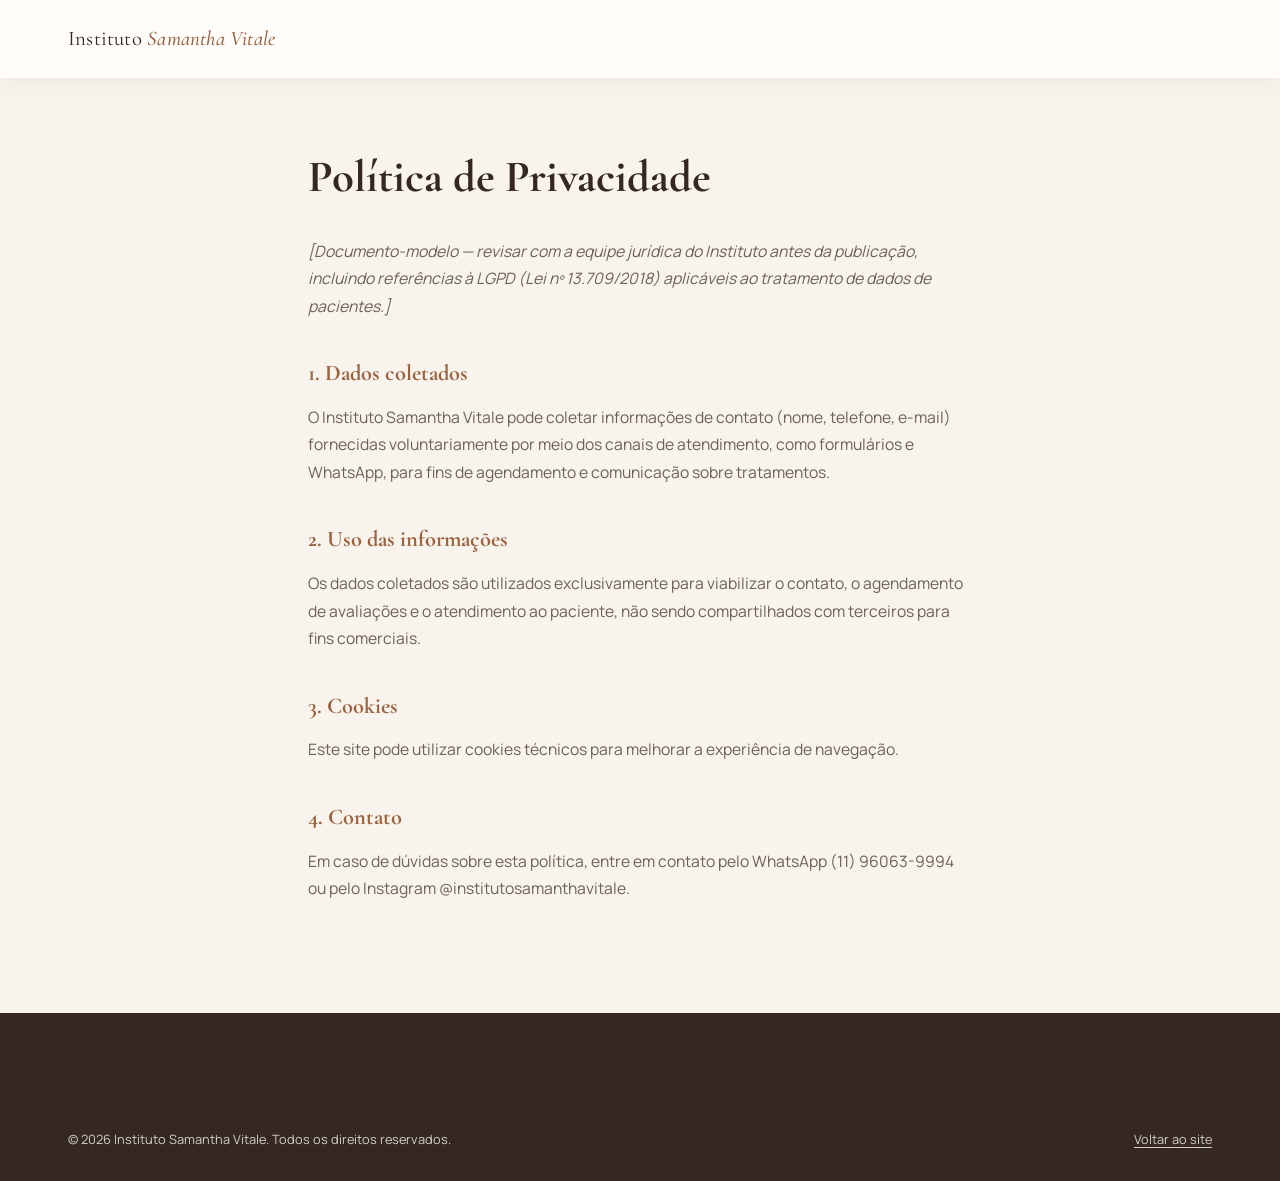
<file: privacidade.html>
<!DOCTYPE html>
<html lang="pt-BR">
<head>
<meta charset="UTF-8">
<meta name="viewport" content="width=device-width, initial-scale=1">
<title>Política de Privacidade | Instituto Samantha Vitale</title>
<meta name="robots" content="noindex, follow">
<link href="https://fonts.googleapis.com/css2?family=Cormorant+Garamond:ital,wght@0,400;0,500;0,600&family=Manrope:wght@400;500;600;700&display=swap" rel="stylesheet">
<link rel="icon" href="assets/img/favicon.svg" type="image/svg+xml">
<link rel="stylesheet" href="css/style.css">
<style>
  .policy-wrap { max-width: 760px; margin: 0 auto; padding: calc(78px + 4rem) var(--gutter) 6rem; }
  .policy-wrap h1 { font-family: var(--font-serif); font-size: clamp(2rem, 4vw, 2.8rem); margin-bottom: 1.5rem; }
  .policy-wrap h2 { font-family: var(--font-serif); font-size: 1.4rem; margin: 2.2rem 0 0.8rem; color: var(--caramelo); }
  .policy-wrap p, .policy-wrap li { color: var(--cafe-soft); font-size: 0.98rem; line-height: 1.75; margin-bottom: 0.9rem; }
  .policy-wrap ul { list-style: disc; padding-left: 1.3rem; }
</style>
</head>
<body>
<a class="skip-link" href="#conteudo">Pular para o conteúdo</a>
<header class="site-header is-scrolled">
  <div class="container header-inner">
    <a href="index.html" class="logo" aria-label="Instituto Samantha Vitale — página inicial">
      <span class="logo-text">Instituto <em>Samantha Vitale</em></span>
    </a>
  </div>
</header>
<main id="conteudo" class="policy-wrap">
  <h1>Política de Privacidade</h1>
  <p><em>[Documento-modelo — revisar com a equipe jurídica do Instituto antes da publicação, incluindo referências à LGPD (Lei nº 13.709/2018) aplicáveis ao tratamento de dados de pacientes.]</em></p>

  <h2>1. Dados coletados</h2>
  <p>O Instituto Samantha Vitale pode coletar informações de contato (nome, telefone, e-mail) fornecidas voluntariamente por meio dos canais de atendimento, como formulários e WhatsApp, para fins de agendamento e comunicação sobre tratamentos.</p>

  <h2>2. Uso das informações</h2>
  <p>Os dados coletados são utilizados exclusivamente para viabilizar o contato, o agendamento de avaliações e o atendimento ao paciente, não sendo compartilhados com terceiros para fins comerciais.</p>

  <h2>3. Cookies</h2>
  <p>Este site pode utilizar cookies técnicos para melhorar a experiência de navegação.</p>

  <h2>4. Contato</h2>
  <p>Em caso de dúvidas sobre esta política, entre em contato pelo WhatsApp (11) 96063-9994 ou pelo Instagram @institutosamanthavitale.</p>
</main>
<footer class="site-footer">
  <div class="container footer-bottom">
    <p>© <span id="footer-year">2026</span> Instituto Samantha Vitale. Todos os direitos reservados.</p>
    <a href="index.html">Voltar ao site</a>
  </div>
</footer>
<script src="js/main.js" defer></script>
</body>
</html>
</file>
<file: css/style.css>
/* =========================================================
   Instituto Samantha Vitale — Design System
   Paleta: marfim, off-white, nude, bege-rosado, caramelo, bronze, café
   Tipografia: Cormorant Garamond (editorial) + Manrope (funcional)
   ========================================================= */

:root {
  --marfim: #F8F3ED;
  --offwhite: #FFFDFC;
  --nude: #EAD8C8;
  --bege-rosado: #D6B9A4;
  --caramelo: #9B633F;
  --caramelo-dark: #7f5031;
  --bronze: #B17A50;
  --cafe: #342820;
  --cafe-soft: rgba(52, 40, 32, 0.72);

  --font-serif: 'Cormorant Garamond', 'Times New Roman', serif;
  --font-sans: 'Manrope', -apple-system, BlinkMacSystemFont, 'Segoe UI', sans-serif;

  --container-w: 1240px;
  --gutter: clamp(1.25rem, 4vw, 3rem);

  --radius-s: 2px;
  --radius-m: 4px;

  --ease: cubic-bezier(0.22, 1, 0.36, 1);
  --dur-s: 220ms;
  --dur-m: 380ms;
  --dur-l: 480ms;

  --shadow-soft: 0 8px 30px rgba(52, 40, 32, 0.08);
  --shadow-header: 0 2px 24px rgba(52, 40, 32, 0.06);
}

/* ---------- Reset ---------- */
*, *::before, *::after { box-sizing: border-box; }
html { scroll-behavior: smooth; }
@media (prefers-reduced-motion: reduce) {
  html { scroll-behavior: auto; }
  * { animation-duration: 0.01ms !important; animation-iteration-count: 1 !important; transition-duration: 0.01ms !important; scroll-behavior: auto !important; }
}
body, h1, h2, h3, h4, p, figure, ul, ol { margin: 0; }
ul { padding: 0; list-style: none; }
img { max-width: 100%; display: block; }
a { color: inherit; text-decoration: none; }
button { font: inherit; color: inherit; background: none; border: none; cursor: pointer; padding: 0; }
address { font-style: normal; }
input { font: inherit; }

html, body { width: 100%; overflow-x: hidden; }

body {
  background: var(--marfim);
  color: var(--cafe);
  font-family: var(--font-sans);
  font-size: 16px;
  line-height: 1.6;
  -webkit-font-smoothing: antialiased;
  text-rendering: optimizeLegibility;
}

.container {
  max-width: var(--container-w);
  margin: 0 auto;
  padding: 0 var(--gutter);
}

/* ---------- Skip link ---------- */
.skip-link {
  position: absolute;
  left: -999px;
  top: 0;
  background: var(--cafe);
  color: var(--offwhite);
  padding: 0.9rem 1.4rem;
  z-index: 999;
  border-radius: 0 0 var(--radius-m) 0;
}
.skip-link:focus {
  left: 0;
}

/* ---------- Focus states ---------- */
a:focus-visible,
button:focus-visible,
input:focus-visible {
  outline: 2px solid var(--caramelo);
  outline-offset: 3px;
}

/* ---------- Typography ---------- */
.eyebrow {
  font-family: var(--font-sans);
  font-size: 0.78rem;
  font-weight: 700;
  letter-spacing: 0.18em;
  text-transform: uppercase;
  color: var(--caramelo);
  margin-bottom: 1rem;
}
.eyebrow-light { color: var(--bege-rosado); }

.h1 {
  font-family: var(--font-serif);
  font-weight: 500;
  font-size: clamp(2.35rem, 5.2vw, 3.9rem);
  line-height: 1.12;
  color: var(--cafe);
  letter-spacing: -0.01em;
  max-width: 16ch;
}

.h2 {
  font-family: var(--font-serif);
  font-weight: 500;
  font-size: clamp(1.9rem, 3.4vw, 2.85rem);
  line-height: 1.18;
  color: var(--cafe);
  letter-spacing: -0.01em;
  max-width: 20ch;
}
.h2-light { color: var(--offwhite); }

.body-lg {
  font-size: clamp(1.02rem, 1.4vw, 1.2rem);
  line-height: 1.65;
  color: var(--cafe-soft);
  max-width: 52ch;
}
.body-lg-light { color: rgba(255, 253, 252, 0.82); }

.lead {
  font-size: clamp(1.02rem, 1.4vw, 1.2rem);
  line-height: 1.65;
  color: var(--cafe-soft);
  max-width: 46ch;
  margin-top: 1.5rem;
}

.section-head { max-width: 640px; margin-bottom: clamp(2.5rem, 5vw, 4rem); }
.section-head-light { max-width: 640px; }

.text-link {
  color: var(--caramelo);
  font-weight: 600;
  font-size: 0.95rem;
  position: relative;
  padding-bottom: 2px;
  background-image: linear-gradient(var(--caramelo), var(--caramelo));
  background-size: 0% 1px;
  background-position: left bottom;
  background-repeat: no-repeat;
  transition: background-size var(--dur-m) var(--ease);
}
.text-link:hover,
.text-link:focus-visible { background-size: 100% 1px; }
.text-link span { display: inline-block; transition: transform var(--dur-s) var(--ease); }
.text-link:hover span { transform: translateX(3px); }

/* ---------- Buttons ---------- */
.btn {
  display: inline-flex;
  align-items: center;
  gap: 0.5rem;
  font-family: var(--font-sans);
  font-weight: 600;
  font-size: 0.92rem;
  letter-spacing: 0.02em;
  padding: 0.95rem 1.9rem;
  border-radius: var(--radius-s);
  white-space: nowrap;
  transition: background var(--dur-s) var(--ease), color var(--dur-s) var(--ease), transform var(--dur-s) var(--ease), border-color var(--dur-s) var(--ease);
}
.btn-primary {
  background: var(--caramelo);
  color: var(--offwhite);
}
.btn-primary:hover, .btn-primary:focus-visible {
  background: var(--caramelo-dark);
  transform: translateY(-1px);
}
.btn-ghost {
  background: transparent;
  color: var(--cafe);
  border: 1px solid rgba(52, 40, 32, 0.28);
}
.btn-ghost:hover, .btn-ghost:focus-visible {
  border-color: var(--caramelo);
  color: var(--caramelo);
}
.btn-block { display: flex; justify-content: center; width: 100%; }
.btn-header { display: none; }

/* =========================================================
   HEADER
   ========================================================= */
.site-header {
  position: fixed;
  top: 0; left: 0; right: 0;
  z-index: 100;
  background: rgba(248, 243, 237, 0);
  transition: background var(--dur-m) var(--ease), box-shadow var(--dur-m) var(--ease), backdrop-filter var(--dur-m) var(--ease);
}
.site-header.is-scrolled {
  background: rgba(255, 253, 252, 0.88);
  backdrop-filter: blur(14px);
  -webkit-backdrop-filter: blur(14px);
  box-shadow: var(--shadow-header);
}
.header-inner {
  display: flex;
  align-items: center;
  justify-content: space-between;
  height: 78px;
}
.logo {
  display: inline-flex;
  align-items: center;
  gap: 0.6rem;
}
.logo-img { height: 30px; width: 30px; border-radius: 50%; object-fit: cover; display: none; }
.logo-img.loaded { display: block; }
.logo-text {
  font-family: var(--font-serif);
  font-size: 1.3rem;
  color: var(--cafe);
  letter-spacing: 0.01em;
}
.logo-text em { font-style: italic; color: var(--caramelo); font-weight: 500; }

.main-nav ul {
  display: none;
}
.header-actions { display: flex; align-items: center; gap: 1rem; }

/* Menu hamburguer */
.menu-toggle {
  width: 40px; height: 40px;
  display: inline-flex; flex-direction: column; align-items: center; justify-content: center; gap: 5px;
}
.menu-toggle span {
  width: 22px; height: 1.5px; background: var(--cafe);
  transition: transform var(--dur-s) var(--ease), opacity var(--dur-s) var(--ease);
}
.menu-toggle[aria-expanded="true"] span:nth-child(1) { transform: translateY(6.5px) rotate(45deg); }
.menu-toggle[aria-expanded="true"] span:nth-child(2) { opacity: 0; }
.menu-toggle[aria-expanded="true"] span:nth-child(3) { transform: translateY(-6.5px) rotate(-45deg); }

.mobile-nav {
  position: fixed;
  inset: 78px 0 0 0;
  background: var(--offwhite);
  padding: 2rem var(--gutter) 2rem;
  overflow-y: auto;
  transform: translateY(-8px);
  opacity: 0;
  visibility: hidden;
  transition: opacity var(--dur-m) var(--ease), transform var(--dur-m) var(--ease), visibility var(--dur-m);
}
.mobile-nav.is-open { opacity: 1; transform: translateY(0); visibility: visible; }
.mobile-nav ul { display: flex; flex-direction: column; margin-bottom: 2rem; }
.mobile-nav li { border-bottom: 1px solid rgba(52, 40, 32, 0.08); }
.mobile-nav a {
  display: block;
  padding: 1.1rem 0;
  font-family: var(--font-serif);
  font-size: 1.4rem;
  color: var(--cafe);
}

@media (min-width: 960px) {
  .btn-header { display: inline-flex; }
  .menu-toggle { display: none; }
  .mobile-nav { display: none; }
  .main-nav ul {
    display: flex;
    align-items: center;
    gap: clamp(1.1rem, 2vw, 2.1rem);
  }
  .main-nav a {
    font-size: 0.92rem;
    font-weight: 600;
    color: var(--cafe);
    position: relative;
    padding-bottom: 4px;
  }
  .main-nav a::after {
    content: '';
    position: absolute;
    left: 0; bottom: 0;
    width: 100%; height: 1px;
    background: var(--caramelo);
    transform: scaleX(0);
    transform-origin: left;
    transition: transform var(--dur-s) var(--ease);
  }
  .main-nav a:hover::after, .main-nav a:focus-visible::after { transform: scaleX(1); }
}

/* =========================================================
   PLACEHOLDER PHOTO SYSTEM
   ========================================================= */
.ph-photo {
  position: relative;
  overflow: hidden;
  background: linear-gradient(150deg, var(--nude) 0%, var(--bege-rosado) 55%, var(--bronze) 100%);
  display: flex;
  align-items: flex-end;
  justify-content: center;
  width: 100%;
  height: 100%;
}
.ph-photo::before {
  content: 'SV';
  position: absolute;
  inset: 0;
  display: flex;
  align-items: center;
  justify-content: center;
  font-family: var(--font-serif);
  font-style: italic;
  font-weight: 500;
  font-size: clamp(3.5rem, 12vw, 7rem);
  color: rgba(255, 253, 252, 0.32);
  letter-spacing: 0.02em;
  pointer-events: none;
}
.ph-photo img {
  position: absolute;
  inset: 0;
  width: 100%;
  height: 100%;
  object-fit: cover;
  opacity: 0;
  transition: opacity var(--dur-l) var(--ease), transform 900ms var(--ease);
}
.ph-photo.has-image img { opacity: 1; }
.ph-photo.has-image::before { display: none; }
.ph-photo.has-image .ph-label { display: none; }
.ph-photo .ph-label {
  position: relative;
  z-index: 2;
  width: 100%;
  text-align: left;
  font-size: 0.78rem;
  letter-spacing: 0.02em;
  color: var(--offwhite);
  padding: 2.4rem 1.4rem 1.2rem;
  background: linear-gradient(180deg, rgba(52, 40, 32, 0) 0%, rgba(52, 40, 32, 0.5) 100%);
}
.ph-photo .ph-label strong { display: block; font-family: var(--font-serif); font-style: italic; font-size: 1.15rem; font-weight: 500; }
.ph-photo .ph-label small { display: block; margin-top: 0.2rem; font-size: 0.7rem; opacity: 0.8; }

/* Zoom discreto no hover de fotografias reais */
.about-media:hover .ph-photo.has-image img,
.institute-media:hover .ph-photo.has-image img {
  transform: scale(1.03);
}

/* =========================================================
   HERO
   ========================================================= */
.hero {
  position: relative;
  padding-top: 78px;
  min-height: 90vh;
  display: flex;
  align-items: center;
  background: linear-gradient(180deg, var(--marfim) 0%, var(--offwhite) 100%);
}
.hero-grid {
  display: grid;
  grid-template-columns: 1fr;
  gap: 2.5rem;
  align-items: center;
  padding-top: 2.5rem;
  padding-bottom: 2.5rem;
}
.hero-text { max-width: 640px; }
.hero-meta {
  display: flex;
  flex-direction: column;
  gap: 0.4rem;
  margin-top: 1.75rem;
  font-size: 0.9rem;
  color: var(--cafe-soft);
  font-weight: 500;
}
.hero-meta .dot { color: var(--caramelo); margin: 0 0.35rem; }
.hero-ctas { display: flex; flex-wrap: wrap; gap: 0.9rem; margin-top: 2.1rem; }
.hero-media { width: 100%; }
.hero-media .ph-photo { aspect-ratio: 4 / 5; border-radius: var(--radius-m); }

@media (min-width: 900px) {
  .hero-grid {
    grid-template-columns: 55% 45%;
    gap: 3vw;
  }
  .hero-media { height: 74vh; max-height: 720px; }
  .hero-media .ph-photo { height: 100%; aspect-ratio: auto; border-radius: var(--radius-m) 0 0 var(--radius-m); }
}

/* =========================================================
   BARRA DE AUTORIDADE
   ========================================================= */
.authority-bar {
  background: var(--cafe);
  padding: 2.6rem 0;
}
.authority-grid {
  display: grid;
  grid-template-columns: 1fr 1fr;
  gap: 2rem 1.5rem;
}
.authority-item p {
  color: var(--offwhite);
  font-family: var(--font-serif);
  font-size: 1.15rem;
  line-height: 1.35;
}
.authority-number {
  display: block;
  color: var(--bronze);
  font-size: 0.72rem;
  font-family: var(--font-sans);
  font-weight: 700;
  letter-spacing: 0.15em;
  margin-bottom: 0.3rem;
}
@media (min-width: 900px) {
  .authority-grid { grid-template-columns: repeat(4, 1fr); gap: 2rem; }
}

/* =========================================================
   ABOUT
   ========================================================= */
.about { padding: clamp(4.5rem, 9vw, 8rem) 0; background: var(--offwhite); }
.about-grid {
  display: grid;
  grid-template-columns: 1fr;
  gap: 3rem;
  align-items: center;
}
.about-media .ph-photo { aspect-ratio: 4 / 5; border-radius: var(--radius-m); filter: grayscale(1); }
.about-media .ph-photo.has-image { filter: grayscale(1); }
.credential-list { margin: 1.75rem 0 2rem; display: flex; flex-direction: column; gap: 0.5rem; }
.credential-list li {
  font-size: 0.92rem;
  color: var(--cafe);
  padding-left: 1.1rem;
  position: relative;
}
.credential-list li::before {
  content: '';
  position: absolute;
  left: 0; top: 0.6em;
  width: 6px; height: 1px;
  background: var(--caramelo);
}
.credential-list li:first-child { font-family: var(--font-serif); font-size: 1.15rem; font-weight: 500; padding-left: 0; }
.credential-list li:first-child::before { display: none; }

@media (min-width: 900px) {
  .about-grid { grid-template-columns: 45% 1fr; gap: 5vw; }
}

/* =========================================================
   TREATMENTS
   ========================================================= */
.treatments { padding: clamp(4.5rem, 9vw, 8rem) 0; background: var(--marfim); }
.treatment-list { border-top: 1px solid rgba(52, 40, 32, 0.14); }
.treatment-row { border-bottom: 1px solid rgba(52, 40, 32, 0.14); }
.treatment-link {
  display: grid;
  grid-template-columns: auto 1fr auto;
  align-items: center;
  gap: 1rem 1.5rem;
  padding: 1.5rem 0.5rem;
  transition: background var(--dur-m) var(--ease), padding var(--dur-m) var(--ease);
}
.treatment-link:hover, .treatment-link:focus-visible {
  background: var(--nude);
  padding-left: 1.25rem;
  padding-right: 1.25rem;
}
.treatment-number {
  font-family: var(--font-serif);
  font-size: 1.1rem;
  color: var(--caramelo);
  min-width: 2.4ch;
}
.treatment-name {
  font-family: var(--font-serif);
  font-size: clamp(1.3rem, 2.6vw, 1.9rem);
  font-weight: 500;
  color: var(--cafe);
  grid-column: 2;
  grid-row: 1;
}
.treatment-desc {
  grid-column: 2;
  grid-row: 2;
  font-size: 0.88rem;
  color: var(--cafe-soft);
  max-width: 46ch;
  max-height: 0;
  opacity: 0;
  overflow: hidden;
  transition: max-height var(--dur-m) var(--ease), opacity var(--dur-m) var(--ease), margin-top var(--dur-m) var(--ease);
}
.treatment-link:hover .treatment-desc,
.treatment-link:focus-visible .treatment-desc {
  max-height: 3.5em;
  opacity: 1;
  margin-top: 0.5rem;
}
.treatment-arrow {
  grid-column: 3;
  grid-row: 1 / span 2;
  font-family: var(--font-serif);
  font-size: 1.4rem;
  color: var(--caramelo);
  transition: transform var(--dur-s) var(--ease);
}
.treatment-link:hover .treatment-arrow,
.treatment-link:focus-visible .treatment-arrow { transform: translateX(6px); }
.section-cta { margin-top: 2.5rem; }

@media (min-width: 640px) {
  .treatment-link { padding: 1.9rem 0.5rem; }
}

/* =========================================================
   VITALESKIN
   ========================================================= */
.vitaleskin {
  background: var(--nude);
  padding: clamp(4.5rem, 10vw, 9rem) 0;
}
.vitaleskin-grid { display: flex; justify-content: center; }
.vitaleskin-content {
  max-width: 640px;
  text-align: center;
  display: flex;
  flex-direction: column;
  align-items: center;
}
.vitaleskin-logo-wrap { margin-bottom: 1.75rem; }
.ph-logo {
  width: min(320px, 70vw);
  aspect-ratio: 874 / 704;
  border-radius: var(--radius-m);
  background: linear-gradient(150deg, var(--offwhite) 0%, var(--bege-rosado) 100%);
  box-shadow: var(--shadow-soft);
}
.ph-logo::before { display: none; }
.ph-logo img { object-fit: cover; opacity: 0; }
.ph-logo.has-image img { opacity: 1; }
.ph-logo .ph-label { align-items: center; text-align: center; }
.ph-label-logo strong { font-size: 1.3rem; }
.vitaleskin-content .h2 { max-width: 22ch; }
.vitaleskin-content .body-lg { max-width: 56ch; margin: 0 auto; }
.vitaleskin-content p + p { margin-top: 1rem; }
.vitaleskin-content .btn { margin-top: 1.75rem; }

/* =========================================================
   RESULTS / ANTES-DEPOIS
   ========================================================= */
.results { padding: clamp(4.5rem, 9vw, 8rem) 0; background: var(--offwhite); }
.results-grid {
  display: grid;
  grid-template-columns: 1fr;
  gap: 2rem;
}
.ba-card { display: flex; flex-direction: column; gap: 0.9rem; }
.ba-frame {
  position: relative;
  aspect-ratio: 1 / 1;
  border-radius: var(--radius-m);
  overflow: hidden;
  background: var(--nude);
  box-shadow: var(--shadow-soft);
}
.ba-frame img { width: 100%; height: 100%; object-fit: cover; display: block; transition: transform 900ms var(--ease); }
.ba-card:hover .ba-frame img { transform: scale(1.02); }
.ba-tag {
  position: absolute;
  top: 0.9rem;
  font-size: 0.66rem;
  font-weight: 700;
  letter-spacing: 0.14em;
  text-transform: uppercase;
  padding: 0.35rem 0.7rem;
  background: rgba(255, 253, 252, 0.88);
  color: var(--cafe);
  border-radius: 2px;
  z-index: 3;
}
.ba-tag-before { left: 0.9rem; }
.ba-tag-after { right: 0.9rem; }
.ba-caption { display: flex; justify-content: flex-end; }
.ba-expand {
  font-size: 0.82rem;
  font-weight: 600;
  color: var(--caramelo);
  padding: 0.4rem 0;
}
.ba-expand:hover { text-decoration: underline; }

.disclaimer {
  margin-top: 2.5rem;
  font-size: 0.8rem;
  color: var(--cafe-soft);
  font-style: italic;
  max-width: 60ch;
}
.results .section-cta { display: flex; }

@media (min-width: 720px) {
  .results-grid { grid-template-columns: repeat(2, 1fr); }
  .results-grid-2 { max-width: 900px; margin: 0 auto; }
}
@media (min-width: 1080px) {
  .results-grid:not(.results-grid-2) { grid-template-columns: repeat(3, 1fr); }
}

/* Modal ampliado */
.ba-modal {
  position: fixed;
  inset: 0;
  z-index: 200;
  display: flex;
  align-items: center;
  justify-content: center;
  padding: 1.5rem;
}
.ba-modal[hidden] { display: none; }
.ba-modal-backdrop {
  position: absolute;
  inset: 0;
  background: rgba(52, 40, 32, 0.82);
}
.ba-modal-panel {
  position: relative;
  z-index: 2;
  background: var(--offwhite);
  border-radius: var(--radius-m);
  max-width: 640px;
  width: 100%;
  padding: 1.5rem;
  max-height: 90vh;
  overflow: auto;
}
.ba-modal-close {
  position: absolute;
  top: 0.75rem; right: 0.75rem;
  width: 36px; height: 36px;
  font-size: 1.6rem;
  line-height: 1;
  color: var(--cafe);
  border-radius: 50%;
}
.ba-modal-close:hover { background: var(--nude); }
.ba-modal-content { width: 100%; height: auto; border-radius: var(--radius-s); display: block; }

/* =========================================================
   CARE / DIFERENCIAIS
   ========================================================= */
.care { background: var(--cafe); padding: clamp(4.5rem, 9vw, 8rem) 0; }
.care-grid {
  display: grid;
  grid-template-columns: 1fr;
  gap: 2.5rem 2rem;
}
.care-number {
  display: block;
  font-family: var(--font-serif);
  font-size: 2.6rem;
  color: var(--bronze);
  line-height: 1;
  margin-bottom: 1rem;
}
.care-item h3 {
  font-family: var(--font-serif);
  font-size: 1.35rem;
  font-weight: 500;
  color: var(--offwhite);
  margin-bottom: 0.6rem;
}
.care-item p { color: rgba(255, 253, 252, 0.72); font-size: 0.94rem; max-width: 32ch; }

@media (min-width: 720px) {
  .care-grid { grid-template-columns: repeat(2, 1fr); }
}
@media (min-width: 1080px) {
  .care-grid { grid-template-columns: repeat(4, 1fr); }
}

/* =========================================================
   INSTITUTE
   ========================================================= */
.institute { background: var(--marfim); padding-bottom: clamp(4.5rem, 9vw, 8rem); }
.institute-media { width: 100%; aspect-ratio: 16/10; margin-bottom: clamp(3rem, 6vw, 5rem); }
.institute-media .ph-photo { border-radius: 0; }
.institute-info { max-width: 880px; }
.institute-grid {
  display: grid;
  grid-template-columns: 1fr;
  gap: 1.75rem;
  margin: 2.5rem 0;
  padding: 2rem 0;
  border-top: 1px solid rgba(52, 40, 32, 0.14);
  border-bottom: 1px solid rgba(52, 40, 32, 0.14);
}
.institute-block h3 {
  font-family: var(--font-serif);
  font-size: 1.15rem;
  font-weight: 500;
  margin-bottom: 0.6rem;
  color: var(--caramelo);
}
.institute-block p, .institute-block address { font-size: 0.94rem; color: var(--cafe-soft); line-height: 1.7; }
.institute-ctas { display: flex; flex-wrap: wrap; gap: 1.75rem; margin-bottom: 2.5rem; }
.institute-map { width: 100%; aspect-ratio: 16/9; border-radius: var(--radius-m); overflow: hidden; border: 1px solid rgba(52, 40, 32, 0.14); }
.institute-map iframe { width: 100%; height: 100%; border: 0; }

@media (min-width: 720px) {
  .institute-grid { grid-template-columns: repeat(3, 1fr); }
}
@media (min-width: 900px) {
  .institute-media { aspect-ratio: 21/9; }
}

/* =========================================================
   TESTIMONIALS
   ========================================================= */
.testimonials { padding: clamp(4.5rem, 9vw, 8rem) 0; background: var(--offwhite); }
.testimonial-track {
  display: flex;
  gap: 1.5rem;
  overflow-x: auto;
  scroll-snap-type: x mandatory;
  padding-bottom: 0.5rem;
  -webkit-overflow-scrolling: touch;
}
.testimonial-track::-webkit-scrollbar { height: 4px; }
.testimonial-track::-webkit-scrollbar-thumb { background: var(--bege-rosado); border-radius: 4px; }
.testimonial-card {
  scroll-snap-align: start;
  flex: 0 0 82%;
  background: var(--marfim);
  border: 1px solid rgba(52, 40, 32, 0.1);
  border-radius: var(--radius-m);
  padding: 2rem;
}
.stars { color: var(--caramelo); letter-spacing: 0.15em; font-size: 0.9rem; }
.testimonial-quote {
  font-family: var(--font-serif);
  font-size: 1.2rem;
  line-height: 1.5;
  color: var(--cafe);
  margin: 1rem 0 1.25rem;
}
.testimonial-author { font-size: 0.85rem; font-weight: 600; color: var(--cafe-soft); }
.testimonial-author span { font-weight: 400; opacity: 0.7; }

@media (min-width: 900px) {
  .testimonial-track { display: grid; grid-template-columns: repeat(3, 1fr); overflow: visible; }
  .testimonial-card { flex: initial; }
}

/* =========================================================
   FAQ
   ========================================================= */
.faq { padding: clamp(4.5rem, 9vw, 8rem) 0; background: var(--marfim); }
.faq-container { max-width: 820px; }
.accordion-item { border-bottom: 1px solid rgba(52, 40, 32, 0.14); }
.accordion-item:first-child { border-top: 1px solid rgba(52, 40, 32, 0.14); }
.accordion-trigger {
  width: 100%;
  display: flex;
  align-items: center;
  justify-content: space-between;
  gap: 1rem;
  text-align: left;
  padding: 1.4rem 0.25rem;
  font-family: var(--font-serif);
  font-size: clamp(1.05rem, 2vw, 1.3rem);
  font-weight: 500;
  color: var(--cafe);
}
.accordion-icon { position: relative; width: 16px; height: 16px; flex-shrink: 0; }
.accordion-icon::before, .accordion-icon::after {
  content: '';
  position: absolute;
  top: 50%; left: 50%;
  background: var(--caramelo);
  transform: translate(-50%, -50%);
  transition: transform var(--dur-s) var(--ease), opacity var(--dur-s) var(--ease);
}
.accordion-icon::before { width: 14px; height: 1.5px; }
.accordion-icon::after { width: 1.5px; height: 14px; }
.accordion-trigger[aria-expanded="true"] .accordion-icon::after { transform: translate(-50%, -50%) rotate(90deg); opacity: 0; }
.accordion-panel {
  max-height: 0;
  overflow: hidden;
  transition: max-height var(--dur-m) var(--ease);
}
.accordion-panel p {
  padding: 0 0.25rem 1.5rem;
  color: var(--cafe-soft);
  font-size: 0.96rem;
  max-width: 60ch;
}

/* =========================================================
   FINAL CTA
   ========================================================= */
.final-cta {
  display: grid;
  grid-template-columns: 1fr;
  background: var(--cafe);
}
.final-cta-media { width: 100%; aspect-ratio: 4/3; }
.final-cta-media .ph-photo { border-radius: 0; }
.final-cta-content {
  padding: clamp(3rem, 8vw, 6rem) var(--gutter);
  display: flex;
  flex-direction: column;
  justify-content: center;
  gap: 1.25rem;
}
.final-cta-content .h2 { max-width: 16ch; }
.final-cta-content .btn { align-self: flex-start; margin-top: 0.75rem; }
.final-cta-phone a { color: var(--bege-rosado); font-weight: 600; letter-spacing: 0.02em; }

@media (min-width: 900px) {
  .final-cta { grid-template-columns: 1fr 1fr; min-height: 640px; }
  .final-cta-media { aspect-ratio: auto; height: 100%; }
}

/* =========================================================
   FOOTER
   ========================================================= */
.site-footer { background: var(--cafe); color: rgba(255, 253, 252, 0.78); padding: clamp(3.5rem, 7vw, 5.5rem) 0 2rem; }
.footer-grid {
  display: grid;
  grid-template-columns: 1fr;
  gap: 2.5rem;
  padding-bottom: 3rem;
  border-bottom: 1px solid rgba(255, 253, 252, 0.12);
}
.footer-brand p { margin-top: 1.25rem; font-size: 0.88rem; line-height: 1.7; }
.footer-brand .logo-text { color: var(--offwhite); }
.footer-col h3 {
  font-family: var(--font-sans);
  font-size: 0.76rem;
  font-weight: 700;
  letter-spacing: 0.14em;
  text-transform: uppercase;
  color: var(--bronze);
  margin-bottom: 1rem;
}
.footer-col p, .footer-col address { font-size: 0.9rem; line-height: 1.8; }
.footer-col a:hover { color: var(--nude); }
.footer-nav ul { display: flex; flex-direction: column; gap: 0.55rem; }
.footer-nav a { font-size: 0.9rem; }
.footer-nav a:hover { color: var(--nude); }
.footer-bottom {
  display: flex;
  flex-direction: column;
  gap: 0.75rem;
  padding-top: 1.75rem;
  font-size: 0.8rem;
}
.footer-bottom a { text-decoration: underline; text-underline-offset: 3px; }

@media (min-width: 720px) {
  .footer-grid { grid-template-columns: 1.4fr 1fr 1fr; }
}
@media (min-width: 1080px) {
  .footer-grid { grid-template-columns: 1.6fr 1fr 1fr 1fr 1fr; }
  .footer-bottom { flex-direction: row; justify-content: space-between; }
}

/* =========================================================
   WHATSAPP
   ========================================================= */
.whatsapp-float {
  display: none;
  position: fixed;
  right: 1.75rem;
  bottom: 1.75rem;
  width: 54px; height: 54px;
  border-radius: 50%;
  background: var(--caramelo);
  color: var(--offwhite);
  align-items: center;
  justify-content: center;
  box-shadow: var(--shadow-soft);
  z-index: 90;
  transition: transform var(--dur-s) var(--ease), background var(--dur-s) var(--ease);
}
.whatsapp-float:hover { background: var(--caramelo-dark); transform: translateY(-2px); }

.whatsapp-bar {
  position: fixed;
  left: 0; right: 0; bottom: 0;
  z-index: 95;
  display: flex;
  align-items: center;
  justify-content: center;
  gap: 0.6rem;
  background: var(--caramelo);
  color: var(--offwhite);
  font-weight: 700;
  font-size: 0.92rem;
  padding: 0.95rem 1rem calc(0.95rem + env(safe-area-inset-bottom, 0px));
}

@media (min-width: 720px) {
  .whatsapp-bar { display: none; }
  .whatsapp-float { display: inline-flex; }
}
body { padding-bottom: 64px; }
@media (min-width: 720px) {
  body { padding-bottom: 0; }
}

/* =========================================================
   REVEAL ANIMATIONS (microinterações, 200–500ms)
   ========================================================= */
.reveal-up, .reveal-fade {
  opacity: 0;
  transition: opacity var(--dur-l) var(--ease), transform var(--dur-l) var(--ease);
  will-change: opacity, transform;
}
.reveal-up { transform: translateY(22px); }
.reveal-fade { transform: translateY(0); }
.reveal-up.is-visible, .reveal-fade.is-visible {
  opacity: 1;
  transform: translateY(0);
}
@media (prefers-reduced-motion: reduce) {
  .reveal-up, .reveal-fade { opacity: 1; transform: none; }
}
</file>
